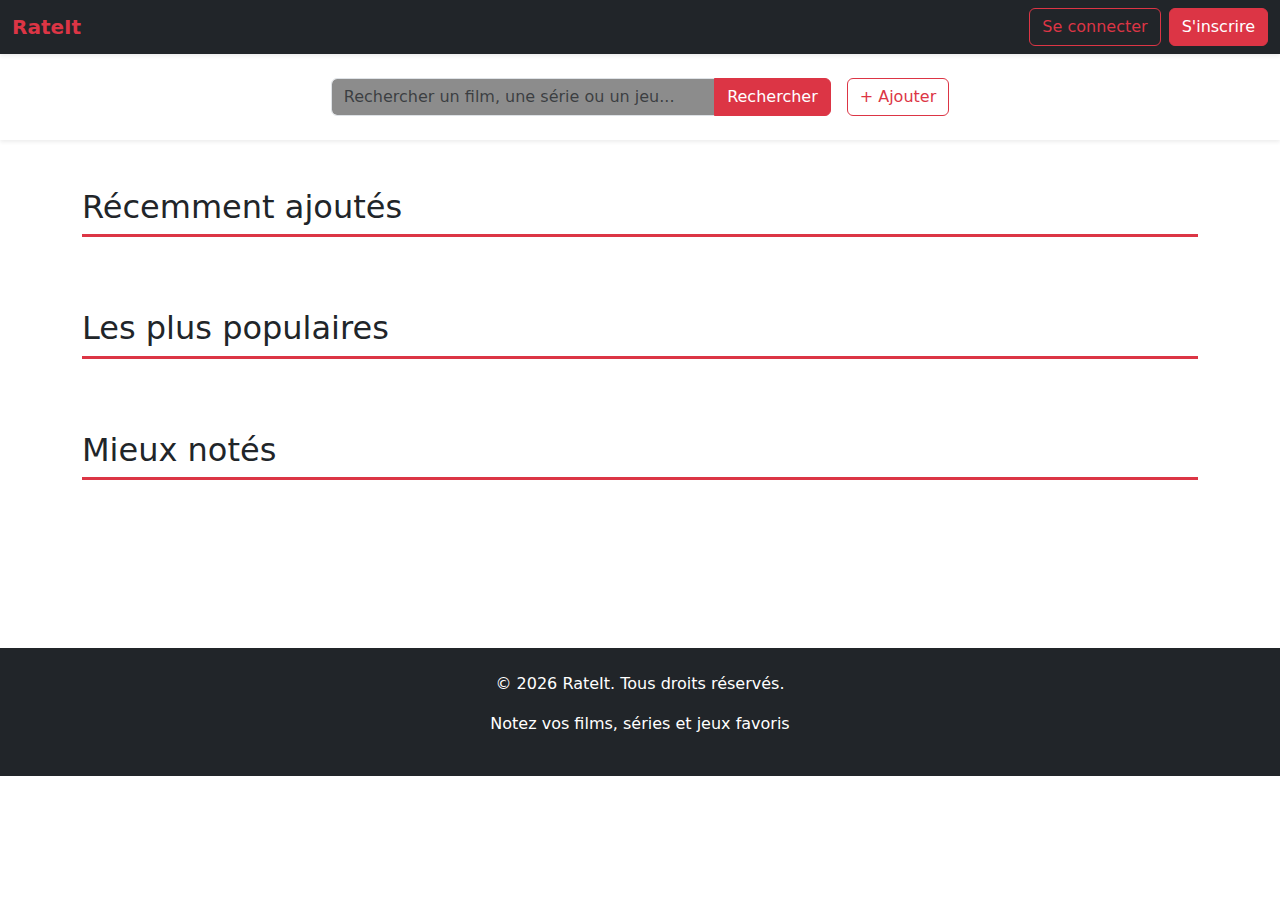
<file: app/index.html>
<!DOCTYPE html>
<html lang="fr">

<head>
    <meta charset="UTF-8">
    <meta name="viewport" content="width=device-width, initial-scale=1.0">
    <title>RateIt - Notation de films, séries et jeux</title>
    <!-- Bootstrap CSS -->
    <link href="https://cdn.jsdelivr.net/npm/bootstrap@5.3.0/dist/css/bootstrap.min.css" rel="stylesheet">
    <link rel="stylesheet" href="./css/styles.css">
</head>

<body>
    
    <!-- En-tête -->
    <header class="navbar navbar-dark bg-dark shadow-sm">
        <div class="container-fluid">
            <span class="navbar-brand mb-0 h1 text-danger fw-bold">RateIt</span>
            <div class="d-flex gap-2">
                <a href="html/login.html" class="btn btn-outline-danger btn-login">Se connecter</a>
                <a href="html/signup.html" class="btn btn-danger btn-signup">S'inscrire</a>
            </div>
        </div>
    </header>

    <!-- Barre de recherche -->
    <section class="bg-white py-4 shadow-sm">
        <div id="navbar-container" class="container text-center">
            <div class="d-flex gap-3 justify-content-center align-items-center flex-wrap">
                <div class="input-group" style="max-width: 500px;">
                    <input type="text" class="form-control" placeholder="Rechercher un film, une série ou un jeu...">
                    <a href="html/search.html" class="btn btn-danger btn-signup">Rechercher</a>
                </div>
                <a href="html/ajout.html" id="add" class="btn btn-outline-danger">+ Ajouter</a>
            </div>
        </div>
    </section>

    <!-- Contenu principal -->
    <main class="py-5">
        <div class="container">
            <!-- Section Récemment ajoutés -->
            <section class="mb-5">
                <h2 class="mb-4 pb-2 border-bottom border-danger border-3">Récemment ajoutés</h2>
                <div class="row" id="recently-added">
                    <!-- Contenu généré par PHP -->
                </div>
            </section>

            <!-- Section Les plus populaires -->
            <section class="mb-5">
                <h2 class="mb-4 pb-2 border-bottom border-danger border-3">Les plus populaires</h2>
                <div class="row" id="most-popular">
                    <!-- Contenu généré par PHP -->
                </div>
            </section>

            <!-- Section Mieux notés -->
            <section class="mb-5">
                <h2 class="mb-4 pb-2 border-bottom border-danger border-3">Mieux notés</h2>
                <div class="row" id="top-rated">
                    <!-- Contenu généré par PHP -->
                </div>
            </section>
        </div>
    </main>

    <!-- Footer -->
    <footer class="bg-dark text-white text-center py-4 mt-5">
        <p>&copy; 2026 RateIt. Tous droits réservés.</p>
        <p>Notez vos films, séries et jeux favoris</p>
    </footer>

    <!-- Bootstrap JS -->
    <script src="https://cdn.jsdelivr.net/npm/bootstrap@5.3.0/dist/js/bootstrap.bundle.min.js"></script>
    <script src="js/script.js"></script>
</body>

</html>
</file>
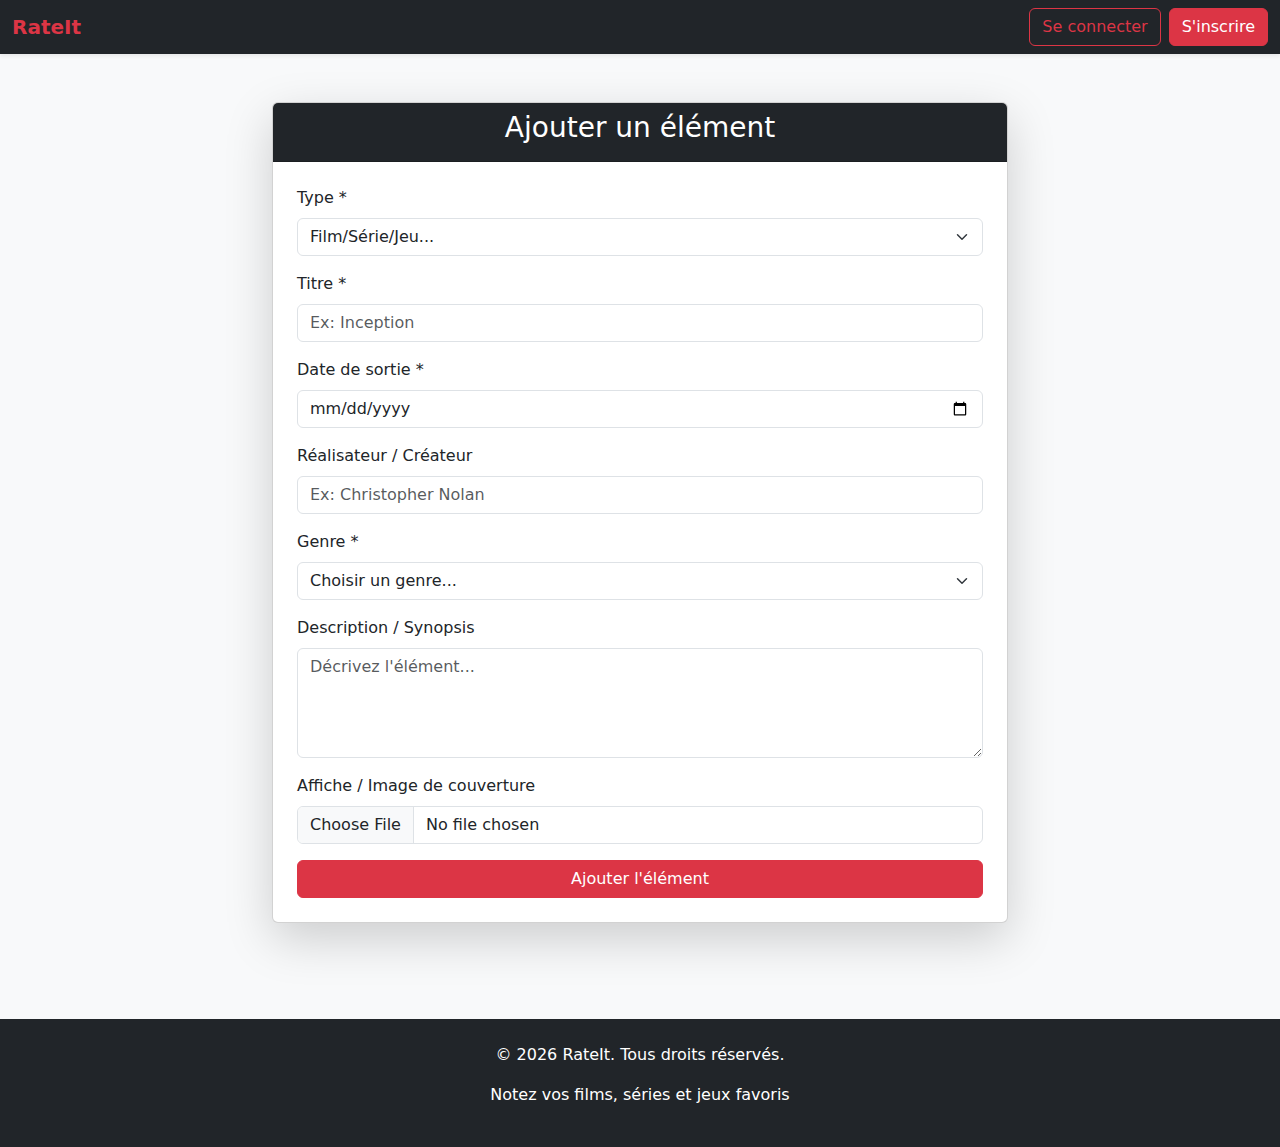
<file: Ajout.html>
<!DOCTYPE html>
<html lang="fr">

<head>
    <meta charset="UTF-8">
    <meta name="viewport" content="width=device-width, initial-scale=1.0">
    <title>RateIt - Notation de films, séries et jeux</title>
    <!-- Bootstrap CSS -->
    <link href="https://cdn.jsdelivr.net/npm/bootstrap@5.3.0/dist/css/bootstrap.min.css" rel="stylesheet">
    <link rel="stylesheet" href="styles.css">
</head>

<body>

    <!-- En-tête -->
    <header class="navbar navbar-dark bg-dark shadow-sm">
        <div class="container-fluid">
            <a href="Home.html" class="navbar-brand mb-0 h1 text-danger fw-bold">RateIt</a>
            <div class="d-flex gap-2">
                <a href="login.html" class="btn btn-outline-danger btn-login">Se connecter</a>
                <a href="signup.html" class="btn btn-danger btn-signup">S'inscrire</a>
            </div>
        </div>
    </header>


    <!-- Contenu principal -->
    <main class="py-5">
        <div class="container">
            <div class="row justify-content-center">
                <div class="col-md-8">
                    <div class="card shadow-lg">
                        <div class="card-header bg-dark text-white text-center">
                            <h3>Ajouter un élément</h3>
                        </div>
                        <div class="card-body p-4">
                            <form method="POST" action="traiter_ajout.php" enctype="multipart/form-data">
                                <div class="mb-3">
                                    <label for="TypeObjet" class="form-label">Type *</label>
                                    <select class="form-select" id="TypeObjet" name="type" required>
                                        <option selected disabled>Film/Série/Jeu...</option>
                                        <option value="Film">Film</option>
                                        <option value="Serie">Série</option>
                                        <option value="Jeu">Jeu</option>
                                    </select>
                                </div>

                                <div class="mb-3">
                                    <label for="titre" class="form-label">Titre *</label>
                                    <input type="text" class="form-control" id="titre" name="titre" placeholder="Ex: Inception"
                                        required>
                                </div>

                                <div class="mb-3">
                                    <label for="dateSortie" class="form-label">Date de sortie *</label>
                                    <input type="date" class="form-control" id="dateSortie" name="date_sortie" required>
                                </div>

                                <div class="mb-3">
                                    <label for="createur" class="form-label">Réalisateur / Créateur</label>
                                    <input type="text" class="form-control" id="createur" name="createur"
                                        placeholder="Ex: Christopher Nolan">
                                </div>

                                <div class="mb-3">
                                    <label for="genre" class="form-label">Genre *</label>
                                    <select class="form-select" id="genre" name="genre" required>
                                        <option selected disabled>Choisir un genre...</option>
                                        <option value="Action">Action</option>
                                        <option value="Drame">Drame</option>
                                        <option value="Comedie">Comédie</option>
                                        <option value="Horreur">Horreur</option>
                                        <option value="Science-Fiction">Science-Fiction</option>
                                        <option value="Aventure">Aventure</option>
                                    </select>
                                </div>

                                <div class="mb-3">
                                    <label for="description" class="form-label">Description / Synopsis</label>
                                    <textarea class="form-control" id="description" name="description" rows="4"
                                        placeholder="Décrivez l'élément..."></textarea>
                                </div>

                                <div class="mb-3">
                                    <label for="affiche" class="form-label">Affiche / Image de couverture</label>
                                    <input type="file" class="form-control" id="affiche" name="affiche" accept="image/*">
                                </div>

                                <button type="submit" class="btn btn-danger w-100">Ajouter l'élément</button>
                            </form>
                        </div>
                    </div>
                </div>
            </div>
        </div>
    </main>

    <!-- Footer -->
    <footer class="bg-dark text-white text-center py-4 mt-5">
        <p>&copy; 2026 RateIt. Tous droits réservés.</p>
        <p>Notez vos films, séries et jeux favoris</p>
    </footer>

    <!-- Bootstrap JS -->
    <script src="https://cdn.jsdelivr.net/npm/bootstrap@5.3.0/dist/js/bootstrap.bundle.min.js"></script>
    <script src="script.js"></script>
</body>

</html>
</file>
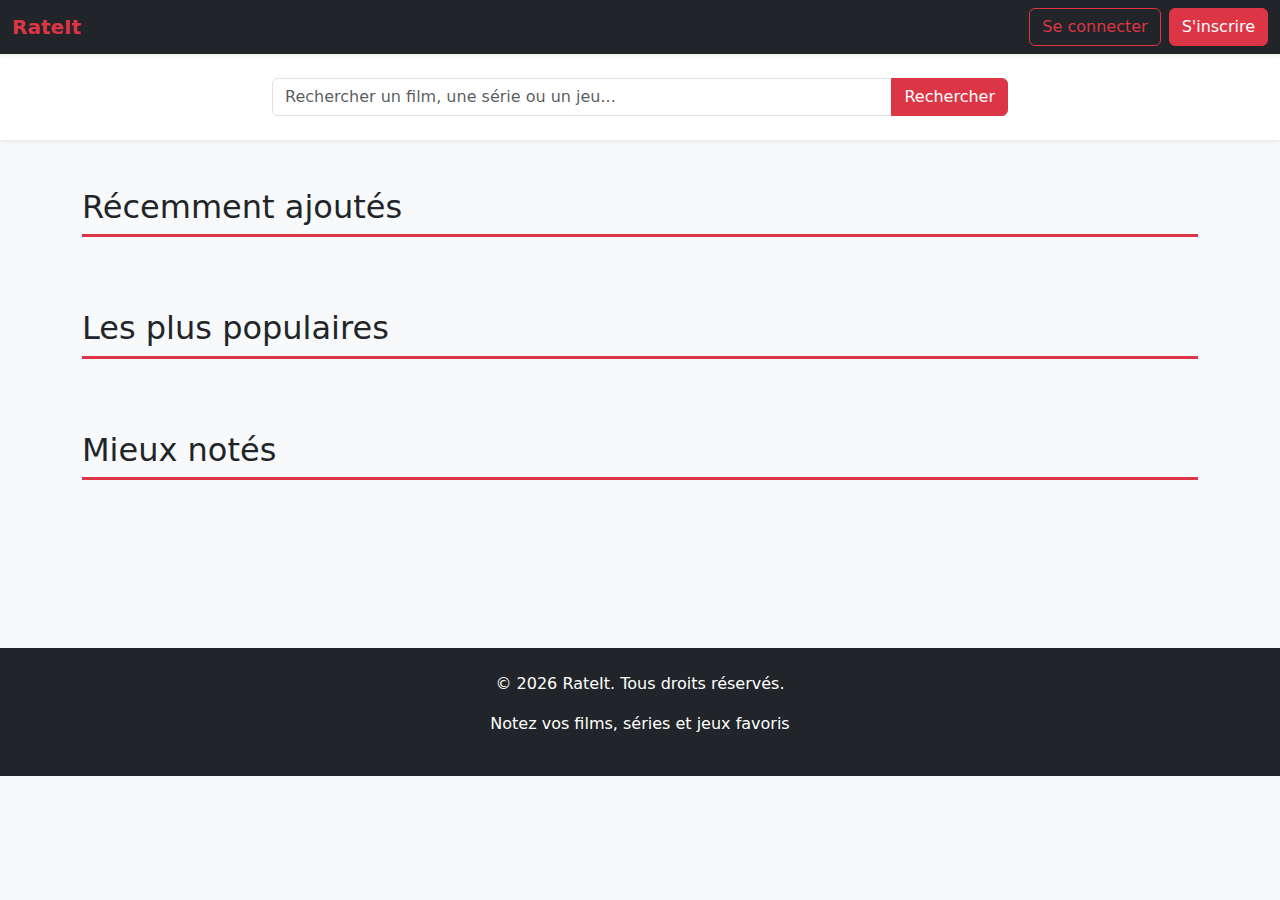
<file: Home.html>
<!DOCTYPE html>
<html lang="fr">
<head>
    <meta charset="UTF-8">
    <meta name="viewport" content="width=device-width, initial-scale=1.0">
    <title>RateIt - Notation de films, séries et jeux</title>
    <!-- Bootstrap CSS -->
    <link href="https://cdn.jsdelivr.net/npm/bootstrap@5.3.0/dist/css/bootstrap.min.css" rel="stylesheet">
    <link rel="stylesheet" href="styles.css">
</head>
<body>
    <!-- En-tête -->
    <header class="navbar navbar-dark bg-dark shadow-sm">
        <div class="container-fluid">
            <span class="navbar-brand mb-0 h1 text-danger fw-bold">RateIt</span>
            <div class="d-flex gap-2">
                <button class="btn btn-outline-danger btn-login">Se connecter</button>
                <button class="btn btn-danger btn-signup">S'inscrire</button>
            </div>
        </div>
    </header>

    <!-- Barre de recherche -->
    <section class="bg-white py-4 shadow-sm">
        <div class="container">
            <div class="row">
                <div class="col-md-8 mx-auto">
                    <div class="input-group">
                        <input type="text" class="form-control search-input" placeholder="Rechercher un film, une série ou un jeu...">
                        <button class="btn btn-danger btn-search" type="button">Rechercher</button>
                    </div>
                </div>
            </div>
        </div>
    </section>

    <!-- Contenu principal -->
    <main class="py-5">
        <div class="container">
            <!-- Section Récemment ajoutés -->
            <section class="mb-5">
                <h2 class="mb-4 pb-2 border-bottom border-danger border-3">Récemment ajoutés</h2>
                <div class="row" id="recently-added">
                    <!-- Contenu généré par PHP -->
                </div>
            </section>

            <!-- Section Les plus populaires -->
            <section class="mb-5">
                <h2 class="mb-4 pb-2 border-bottom border-danger border-3">Les plus populaires</h2>
                <div class="row" id="most-popular">
                    <!-- Contenu généré par PHP -->
                </div>
            </section>

            <!-- Section Mieux notés -->
            <section class="mb-5">
                <h2 class="mb-4 pb-2 border-bottom border-danger border-3">Mieux notés</h2>
                <div class="row" id="top-rated">
                    <!-- Contenu généré par PHP -->
                </div>
            </section>
        </div>
    </main>

    <!-- Footer -->
    <footer class="bg-dark text-white text-center py-4 mt-5">
        <p>&copy; 2026 RateIt. Tous droits réservés.</p>
        <p>Notez vos films, séries et jeux favoris</p>
    </footer>

    <!-- Bootstrap JS -->
    <script src="https://cdn.jsdelivr.net/npm/bootstrap@5.3.0/dist/js/bootstrap.bundle.min.js"></script>
    <script src="script.js"></script>
</body>
</html>
</file>
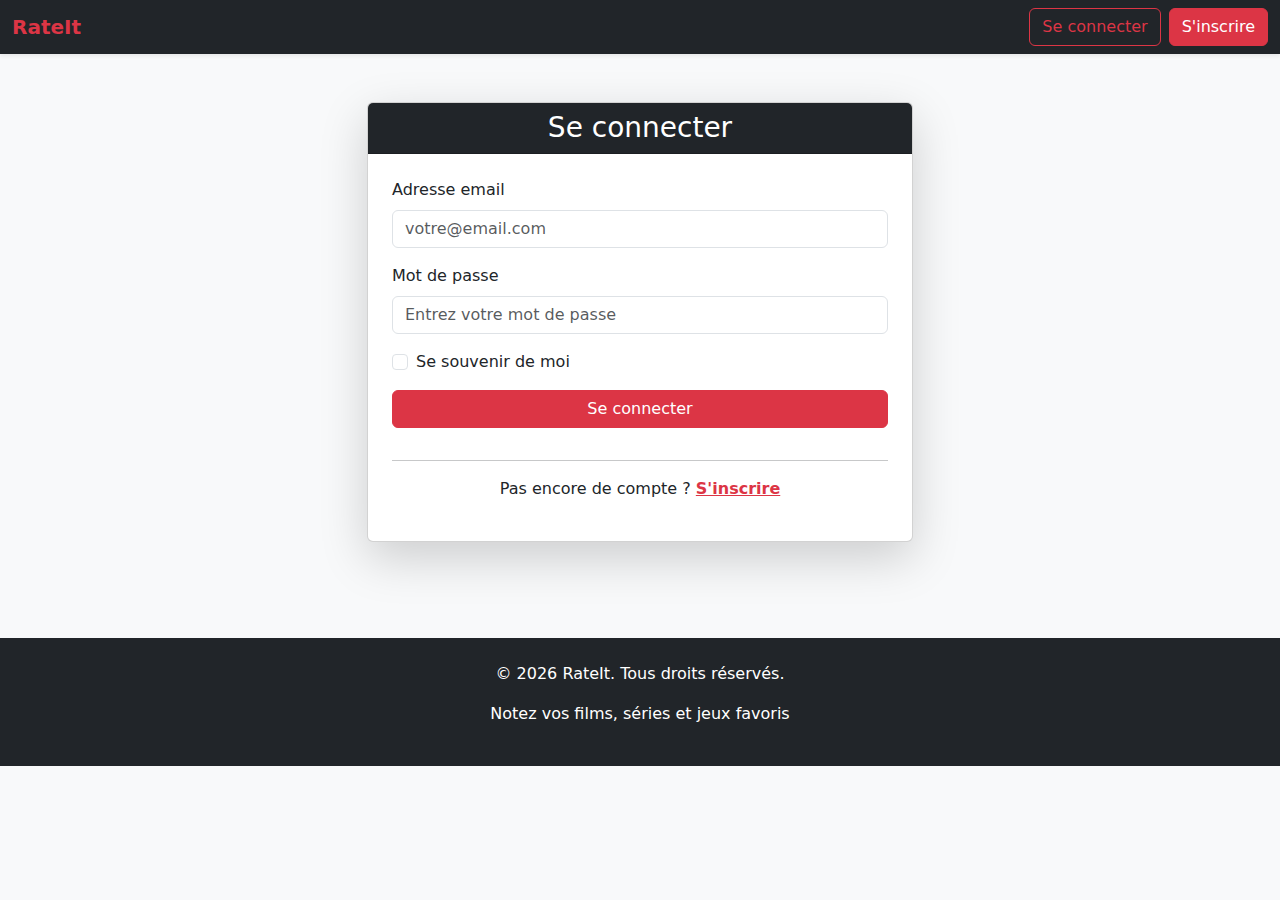
<file: login.html>
<!DOCTYPE html>
<html lang="fr">

<head>
    <meta charset="UTF-8">
    <meta name="viewport" content="width=device-width, initial-scale=1.0">
    <title>Se connecter - RateIt</title>
    <!-- Bootstrap CSS -->
    <link href="https://cdn.jsdelivr.net/npm/bootstrap@5.3.0/dist/css/bootstrap.min.css" rel="stylesheet">
    <link rel="stylesheet" href="styles.css">
</head>

<body>
    
    <!-- En-tête -->
    <header class="navbar navbar-dark bg-dark shadow-sm">
        <div class="container-fluid">
            <a href="Home.html" class="navbar-brand mb-0 h1 text-danger fw-bold">RateIt</a>
            <div class="d-flex gap-2">
                <a href="login.html" class="btn btn-outline-danger btn-login">Se connecter</a>
                <a href="signup.html" class="btn btn-danger btn-signup">S'inscrire</a>
            </div>
        </div>
    </header>

    <!-- Contenu principal -->
    <main class="py-5">
        <div class="container">
            <div class="row justify-content-center">
                <div class="col-md-6">
                    <div class="card shadow-lg">
                        <div class="card-header bg-dark text-white text-center">
                            <h3 class="mb-0">Se connecter</h3>
                        </div>
                        <div class="card-body p-4">
                            <form method="POST" action="traiter_login.php">
                                <div class="mb-3">
                                    <label for="loginEmail" class="form-label">Adresse email</label>
                                    <input type="email" class="form-control" id="loginEmail" placeholder="votre@email.com" required>
                                </div>
                                <div class="mb-3">
                                    <label for="loginPassword" class="form-label">Mot de passe</label>
                                    <input type="password" class="form-control" id="loginPassword" placeholder="Entrez votre mot de passe" required>
                                </div>
                                <div class="form-check mb-3">
                                    <input class="form-check-input" type="checkbox" id="rememberMe">
                                    <label class="form-check-label" for="rememberMe">
                                        Se souvenir de moi
                                    </label>
                                </div>
                                <button type="submit" class="btn btn-danger w-100 mb-3">Se connecter</button>
                            </form>
                            <hr>
                            <p class="text-center">Pas encore de compte ? <a href="signup.html" class="text-danger fw-bold">S'inscrire</a></p>
                        </div>
                    </div>
                </div>
            </div>
        </div>
    </main>

    <!-- Footer -->
    <footer class="bg-dark text-white text-center py-4 mt-5">
        <p>&copy; 2026 RateIt. Tous droits réservés.</p>
        <p>Notez vos films, séries et jeux favoris</p>
    </footer>
    <!-- Bootstrap JS -->
    <script src="https://cdn.jsdelivr.net/npm/bootstrap@5.3.0/dist/js/bootstrap.bundle.min.js"></script>
    <script src="script.js"></script>

</body>

</html>
</file>
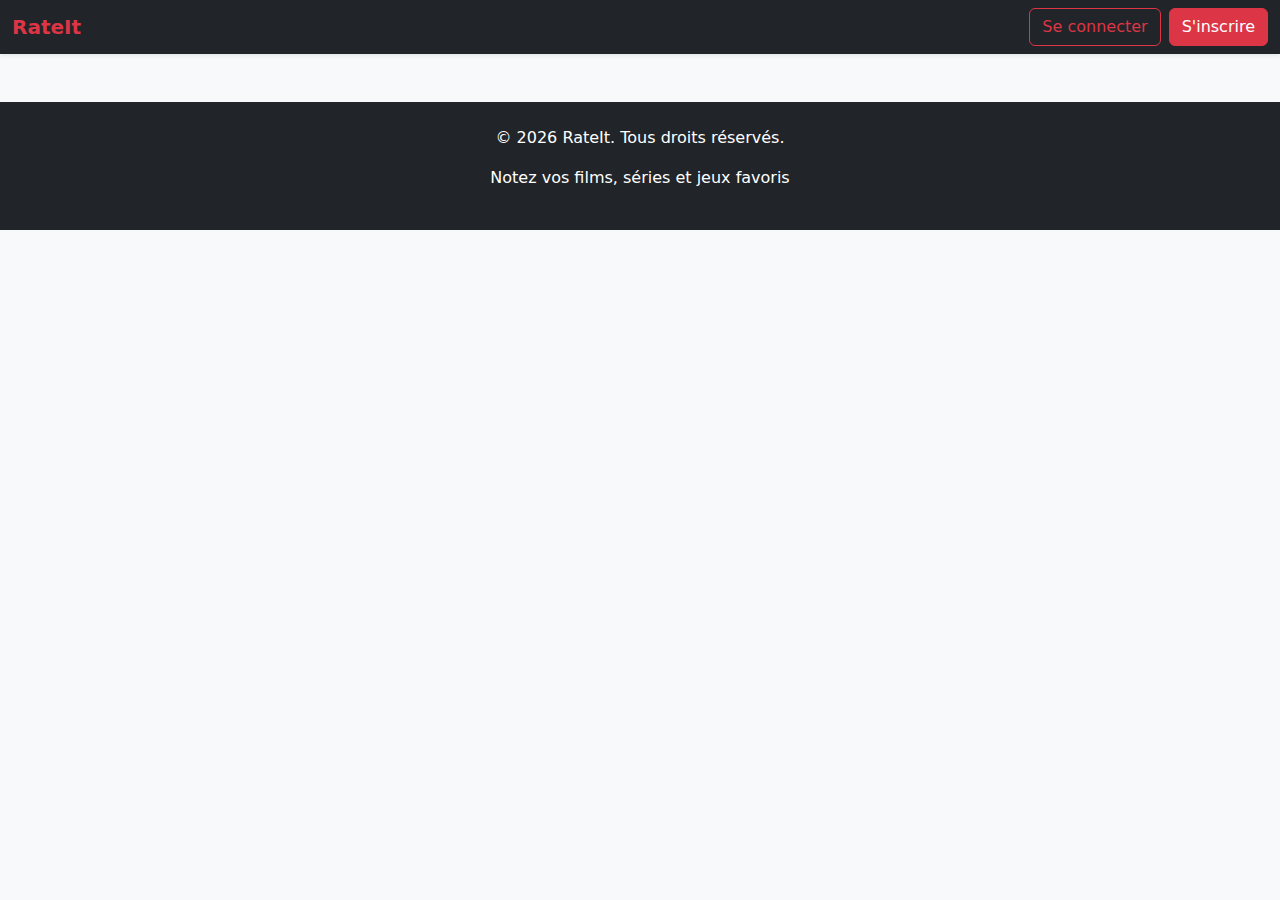
<file: search.html>
<!DOCTYPE html>
<html lang="fr">

<head>
    <meta charset="UTF-8">
    <meta name="viewport" content="width=device-width, initial-scale=1.0">
    <title>RateIt - Notation de films, séries et jeux</title>
    <!-- Bootstrap CSS -->
    <link href="https://cdn.jsdelivr.net/npm/bootstrap@5.3.0/dist/css/bootstrap.min.css" rel="stylesheet">
    <link rel="stylesheet" href="styles.css">
</head>

<body>
    
    <!-- En-tête -->
    <header class="navbar navbar-dark bg-dark shadow-sm">
        <div class="container-fluid">
            <a href="Home.html" class="navbar-brand mb-0 h1 text-danger fw-bold">RateIt</a>
            <div class="d-flex gap-2">
                <a href="login.html" class="btn btn-outline-danger btn-login">Se connecter</a>
                <a href="signup.html" class="btn btn-danger btn-signup">S'inscrire</a>
            </div>
        </div>
    </header>   

    

    <!-- Footer -->
    <footer class="bg-dark text-white text-center py-4 mt-5">
        <p>&copy; 2026 RateIt. Tous droits réservés.</p>
        <p>Notez vos films, séries et jeux favoris</p>
    </footer>

    <!-- Bootstrap JS -->
    <script src="https://cdn.jsdelivr.net/npm/bootstrap@5.3.0/dist/js/bootstrap.bundle.min.js"></script>
    <script src="script.js"></script>
</body>

</html>
</file>
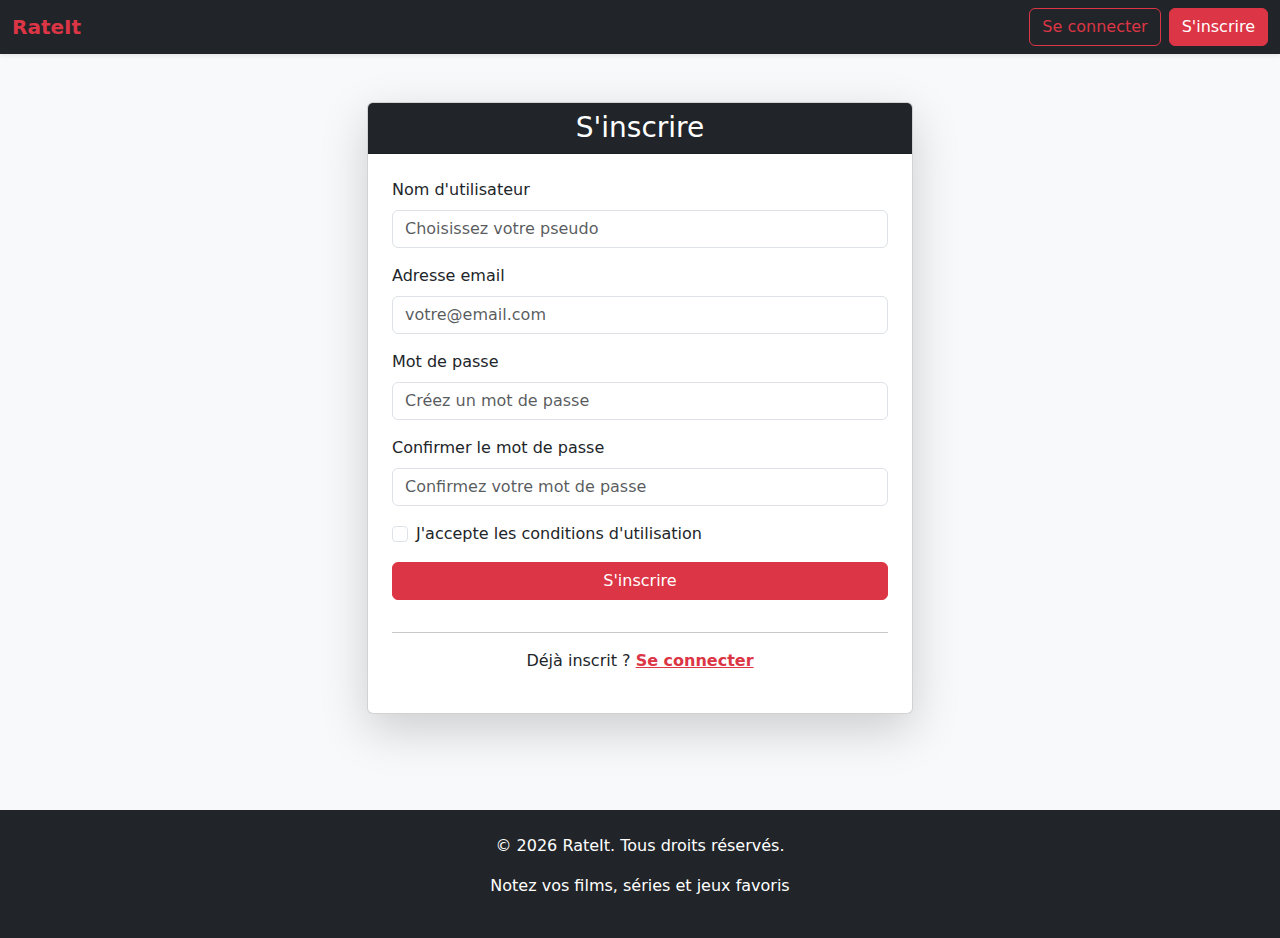
<file: signup.html>
<!DOCTYPE html>
<html lang="fr">

<head>
    <meta charset="UTF-8">
    <meta name="viewport" content="width=device-width, initial-scale=1.0">
    <title>S'inscrire - RateIt</title>
    <!-- Bootstrap CSS -->
    <link href="https://cdn.jsdelivr.net/npm/bootstrap@5.3.0/dist/css/bootstrap.min.css" rel="stylesheet">
    <link rel="stylesheet" href="styles.css">
</head>

<body>
    <!-- En-tête -->
    <header class="navbar navbar-dark bg-dark shadow-sm">
        <div class="container-fluid">
            <a href="Home.html" class="navbar-brand mb-0 h1 text-danger fw-bold">RateIt</a>
            <div class="d-flex gap-2">
                <a href="login.html" class="btn btn-outline-danger btn-login">Se connecter</a>
                <a href="signup.html" class="btn btn-danger btn-signup">S'inscrire</a>
            </div>
        </div>
    </header>

    <!-- Contenu principal -->
    <main class="py-5">
        <div class="container">
            <div class="row justify-content-center">
                <div class="col-md-6">
                    <div class="card shadow-lg">
                        <div class="card-header bg-dark text-white text-center">
                            <h3 class="mb-0">S'inscrire</h3>
                        </div>
                        <div class="card-body p-4">
                            <form method="POST" action="traiter_signup.php">
                                <div class="mb-3">
                                    <label for="signupUsername" class="form-label">Nom d'utilisateur</label>
                                    <input type="text" class="form-control" id="signupUsername"
                                        placeholder="Choisissez votre pseudo" required>
                                </div>
                                <div class="mb-3">
                                    <label for="signupEmail" class="form-label">Adresse email</label>
                                    <input type="email" class="form-control" id="signupEmail"
                                        placeholder="votre@email.com" required>
                                </div>
                                <div class="mb-3">
                                    <label for="signupPassword" class="form-label">Mot de passe</label>
                                    <input type="password" class="form-control" id="signupPassword"
                                        placeholder="Créez un mot de passe" required>
                                </div>
                                <div class="mb-3">
                                    <label for="signupPasswordConfirm" class="form-label">Confirmer le mot de
                                        passe</label>
                                    <input type="password" class="form-control" id="signupPasswordConfirm"
                                        placeholder="Confirmez votre mot de passe" required>
                                </div>
                                <div class="form-check mb-3">
                                    <input class="form-check-input" type="checkbox" id="agreeTerms" required>
                                    <label class="form-check-label" for="agreeTerms">
                                        J'accepte les conditions d'utilisation
                                    </label>
                                </div>
                                <button type="submit" class="btn btn-danger w-100 mb-3">S'inscrire</button>
                            </form>
                            <hr>
                            <p class="text-center">Déjà inscrit ? <a href="login.html" class="text-danger fw-bold">Se
                                    connecter</a></p>
                        </div>
                    </div>
                </div>
            </div>
        </div>
    </main>

    <!-- Footer -->
    <footer class="bg-dark text-white text-center py-4 mt-5">
        <p>&copy; 2026 RateIt. Tous droits réservés.</p>
        <p>Notez vos films, séries et jeux favoris</p>
    </footer>
    <!-- Bootstrap JS -->
    <script src="https://cdn.jsdelivr.net/npm/bootstrap@5.3.0/dist/js/bootstrap.bundle.min.js"></script>
    <script src="script.js"></script>
</body>

</html>
</file>
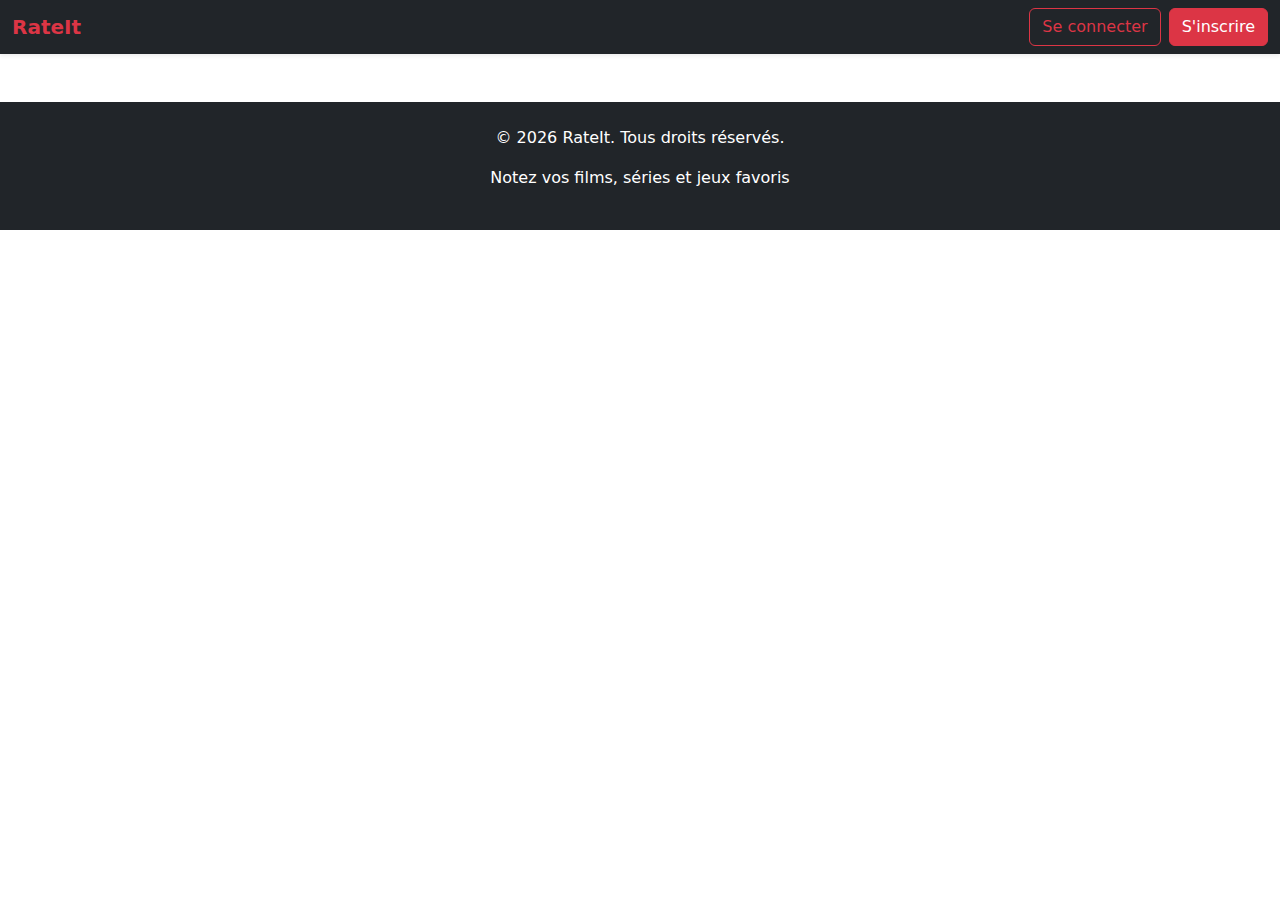
<file: app/html/search.html>
<!DOCTYPE html>
<html lang="fr">

<head>
    <meta charset="UTF-8">
    <meta name="viewport" content="width=device-width, initial-scale=1.0">
    <title>RateIt - Notation de films, séries et jeux</title>
    <!-- Bootstrap CSS -->
    <link href="https://cdn.jsdelivr.net/npm/bootstrap@5.3.0/dist/css/bootstrap.min.css" rel="stylesheet">
    <link rel="stylesheet" href="../css/styles.css">
</head>

<body>
    
    <!-- En-tête -->
    <header class="navbar navbar-dark bg-dark shadow-sm">
        <div class="container-fluid">
            <a href="../index.php" class="navbar-brand mb-0 h1 text-danger fw-bold">RateIt</a>
            <div class="d-flex gap-2">
                <a href="html/login.html" class="btn btn-outline-danger btn-login">Se connecter</a>
                <a href="html/signup.html" class="btn btn-danger btn-signup">S'inscrire</a>
            </div>
        </div>
    </header>   

    

    <!-- Footer -->
    <footer class="bg-dark text-white text-center py-4 mt-5">
        <p>&copy; 2026 RateIt. Tous droits réservés.</p>
        <p>Notez vos films, séries et jeux favoris</p>
    </footer>

    <!-- Bootstrap JS -->
    <script src="https://cdn.jsdelivr.net/npm/bootstrap@5.3.0/dist/js/bootstrap.bundle.min.js"></script>
    <script src="../js/script.js"></script>
</body>

</html>
</file>
<file: styles.css>
/* Personnalisation spécifique RateIt */

:root {
    --primary-color: #dc3545;
    --dark-color: #212529;
}

body {
    background-color: #f8f9fa;
}

.text-danger {
    color: var(--primary-color) !important;
}

.bg-danger {
    background-color: var(--primary-color) !important;
}

.btn-danger {
    background-color: var(--primary-color);
    border-color: var(--primary-color);
}

.btn-danger:hover {
    background-color: #c82333;
    border-color: #c82333;
}

.btn-outline-danger {
    color: var(--primary-color);
    border-color: var(--primary-color);
}

.btn-outline-danger:hover {
    background-color: var(--primary-color);
    color: white;
}

/* Cartes d'items */
.item-card {
    transition: transform 0.3s ease, box-shadow 0.3s ease;
    border: none;
    height: 100%;
}

.item-card:hover {
    transform: translateY(-5px);
    box-shadow: 0 5px 15px rgba(0, 0, 0, 0.2);
}

.item-image {
    height: 250px;
    background: linear-gradient(135deg, #667eea 0%, #764ba2 100%);
    display: flex;
    align-items: center;
    justify-content: center;
    color: white;
    font-size: 14px;
}

.item-card-body {
    padding: 15px;
}

.item-title {
    font-weight: bold;
    font-size: 14px;
    white-space: nowrap;
    overflow: hidden;
    text-overflow: ellipsis;
}

.item-type {
    font-size: 12px;
    color: #6c757d;
    text-transform: uppercase;
}

.item-rating {
    color: #dc3545;
    font-size: 14px;
}

.stars {
    color: #ffc107;
}

/* Titres des sections */
.section-title {
    font-size: 24px;
    font-weight: bold;
    color: var(--dark-color);
}
</file>
<file: app/css/styles.css>
/* Enlever le fond blanc par defaut des placeholder sur bootstrap */
.form-floating > label::after {
    background-color: transparent !important;
}

/* Image de fond pour les pages d'authentification et d'ajout */
.auth-bg {
    background-image: url('images/bg.png');
    background-size: cover;
    background-position: center center;
    background-repeat: no-repeat;
    background-attachment: fixed;
    color: #fff;
}

/* Overlay pour les pages avec fond */
.page-overlay::before {
    content: "";
    position: fixed;
    inset: 0;
    background: rgba(0,0,0,0.45);
    pointer-events: none;
    z-index: 0;
    
}

/* S'assurer que les cartes sont au-dessus de l'overlay */
.card {
    position: relative;
    z-index: 1;
}

/* Rendre les champs de formulaire transparents */
.form-control,
.form-select {
    background-color: rgba(0,0,0,0.45) !important;
    color: #fff !important;
}

/* Centrer les pages qui doivent avoir un overlay */
.page-centered {
    position: relative;
    z-index: 1;
}
</file>
